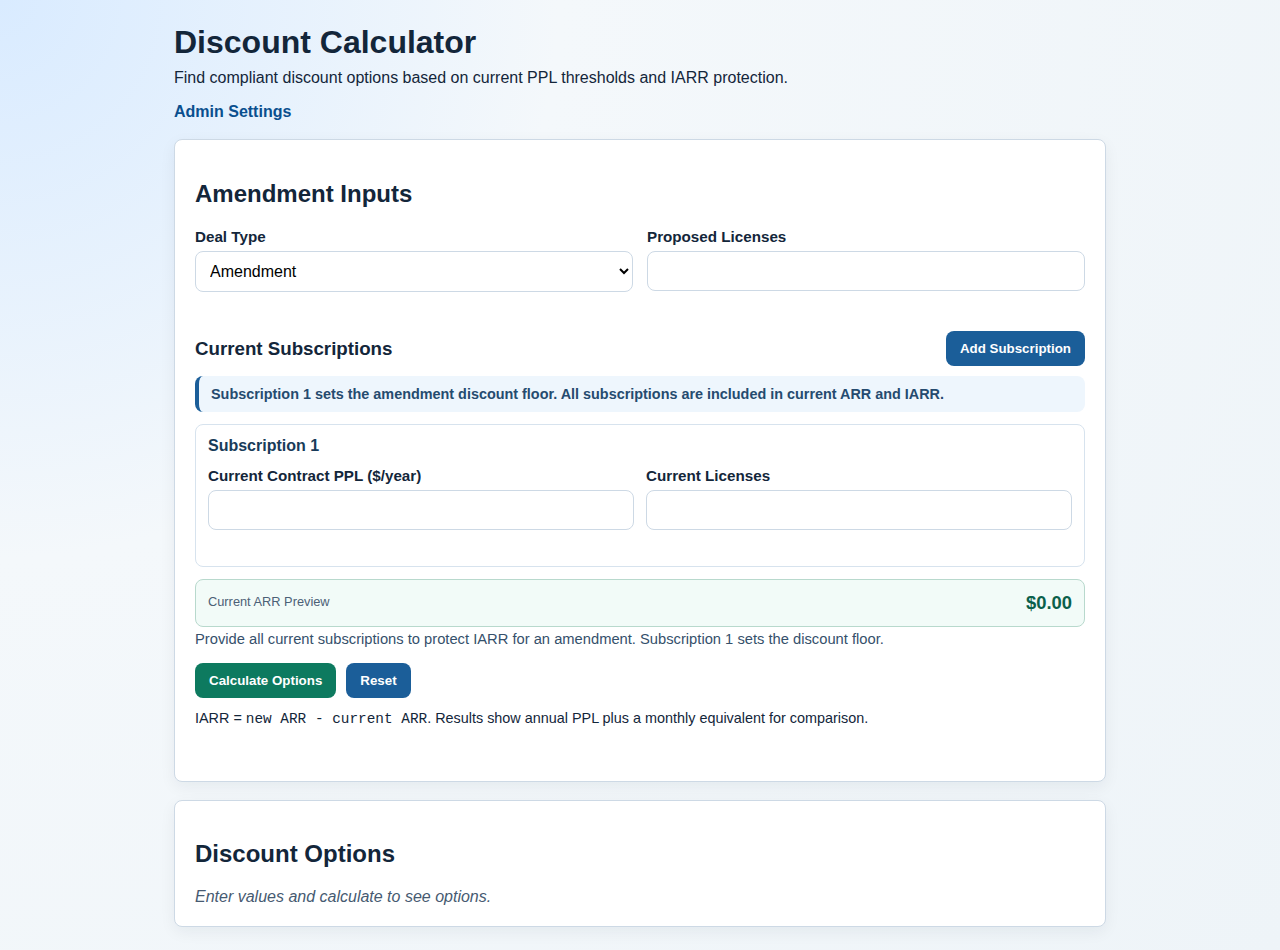
<file: index.html>
<!doctype html>
<html lang="en">
<head>
  <meta charset="UTF-8" />
  <meta name="viewport" content="width=device-width, initial-scale=1.0" />
  <title>Discount Calculator</title>
  <link rel="stylesheet" href="styles.css" />
</head>
<body>
  <main class="container">
    <header class="hero">
      <h1>Discount Calculator</h1>
      <p>Find compliant discount options based on current PPL thresholds and IARR protection.</p>
      <p class="nav-link"><a href="admin.html">Admin Settings</a></p>
    </header>

    <section class="card">
      <h2 id="deal-inputs-title">Amendment Inputs</h2>
      <form id="deal-form" novalidate>
        <div class="grid">
          <label class="field">
            <span>Deal Type</span>
            <select id="dealType">
              <option value="renewal">Amendment</option>
              <option value="net_new">Net New</option>
            </select>
            <span class="field-error" id="dealType-error" aria-live="polite"></span>
          </label>

          <label class="field">
            <span>Proposed Licenses</span>
            <input type="number" id="proposedLicenses" step="1" min="1" required />
            <span class="field-error" id="proposedLicenses-error" aria-live="polite"></span>
          </label>
        </div>
        <div class="subscription-section renewal-only" id="current-subscriptions-field">
          <div class="subscription-heading">
            <h3>Current Subscriptions</h3>
            <button type="button" id="add-subscription-btn" class="secondary">Add Subscription</button>
          </div>
          <p class="subscription-callout">Subscription 1 sets the amendment discount floor. All subscriptions are included in current ARR and IARR.</p>
          <div id="current-subscriptions" class="subscription-list">
            <div class="subscription-row" data-subscription-row>
              <div class="subscription-row-header">
                <strong data-subscription-label>Subscription 1</strong>
                <button type="button" class="subscription-remove secondary" data-remove-subscription hidden>Remove</button>
              </div>
              <div class="subscription-row-fields">
                <label class="field">
                  <span>Current Contract PPL ($/year)</span>
                  <input type="number" id="currentPpl" data-current-ppl step="0.01" min="0" required />
                  <span class="field-error" data-current-ppl-error aria-live="polite"></span>
                </label>
                <label class="field">
                  <span>Current Licenses</span>
                  <input type="number" id="currentLicenses" data-current-licenses step="1" min="1" required />
                  <span class="field-error" data-current-licenses-error aria-live="polite"></span>
                </label>
              </div>
            </div>
          </div>
          <div class="current-arr-preview" id="current-arr-preview" aria-live="polite">
            <span class="summary-stat-label">Current ARR Preview</span>
            <strong id="current-arr-value">$0.00</strong>
          </div>
        </div>
        <p class="deal-type-note" id="deal-type-help">Provide all current subscriptions to protect IARR for an amendment. Subscription 1 sets the discount floor.</p>

        <div class="actions">
          <button type="submit">Calculate Options</button>
          <button type="button" id="reset-btn" class="secondary">Reset</button>
        </div>
      </form>
      <p class="hint">IARR = <code>new ARR - current ARR</code>. Results show annual PPL plus a monthly equivalent for comparison.</p>
      <div id="errors" class="errors" role="alert" aria-live="polite"></div>
    </section>

    <section class="card">
      <h2>Discount Options</h2>
      <div id="results" class="results empty">Enter values and calculate to see options.</div>
    </section>
  </main>

  <script src="config-store.js?v=20260428"></script>
  <script src="app.js?v=20260428"></script>
</body>
</html>
</file>
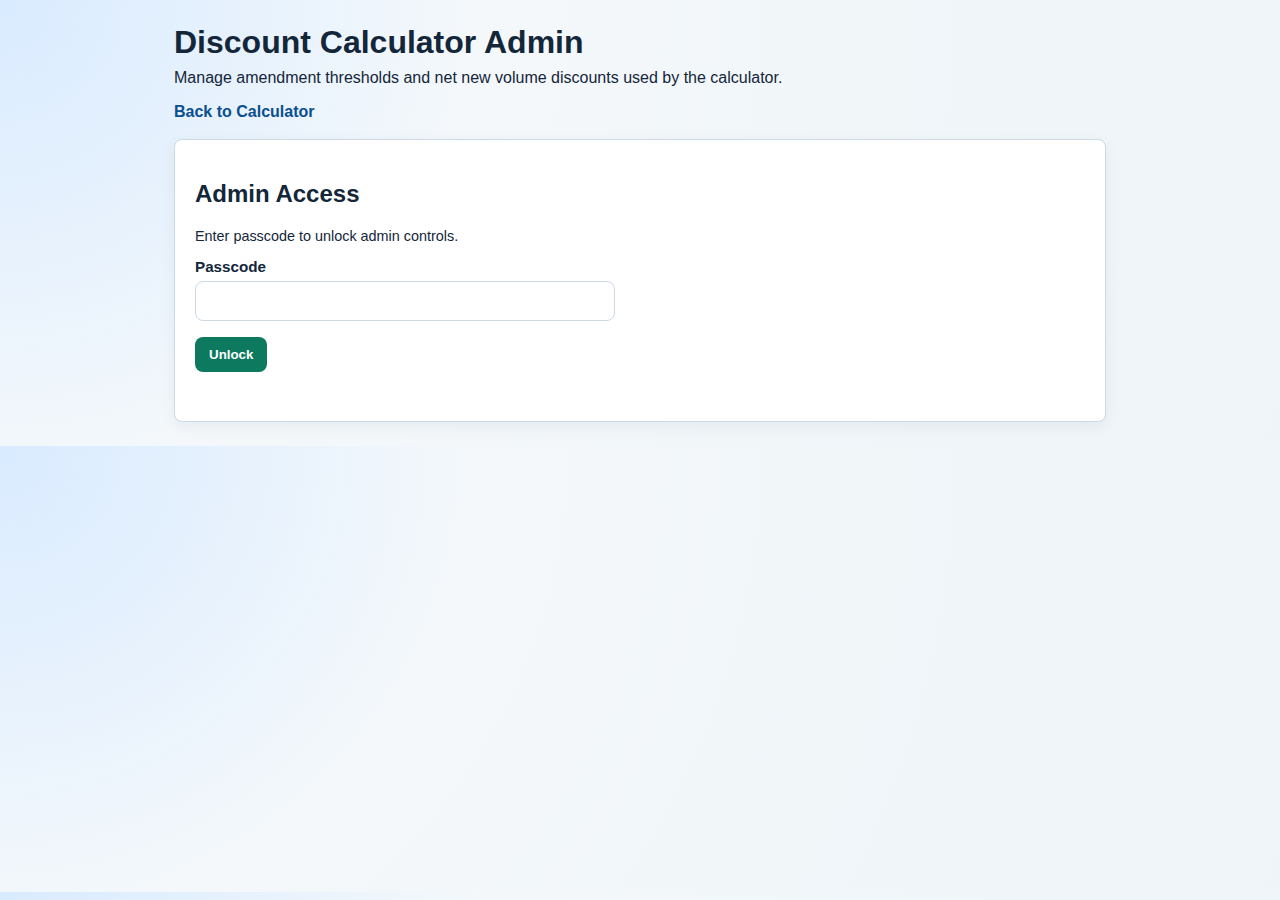
<file: admin.html>
<!doctype html>
<html lang="en">
<head>
  <meta charset="UTF-8" />
  <meta name="viewport" content="width=device-width, initial-scale=1.0" />
  <title>Discount Calculator Admin</title>
  <link rel="stylesheet" href="styles.css" />
</head>
<body>
  <main class="container">
    <header class="hero">
      <h1>Discount Calculator Admin</h1>
      <p>Manage amendment thresholds and net new volume discounts used by the calculator.</p>
      <p class="nav-link"><a href="index.html">Back to Calculator</a></p>
    </header>

    <section class="card" id="lock-section">
      <h2>Admin Access</h2>
      <p class="hint">Enter passcode to unlock admin controls.</p>
      <form id="unlock-form" novalidate>
        <div class="grid single-col">
          <label>
            Passcode
            <input type="password" id="admin-passcode" required autocomplete="off" />
          </label>
        </div>
        <div class="actions">
          <button type="submit">Unlock</button>
        </div>
      </form>
      <div id="lock-errors" class="errors" role="alert" aria-live="polite"></div>
    </section>

    <section class="card hidden" id="admin-panel">
      <h2>Discount Settings</h2>
      <p class="hint">Manage amendment thresholds and net new volume tiers used by the calculator.</p>
      <div class="grid">
        <label>
          Net New List Price ($)
          <input type="number" id="net-new-list-price" step="0.01" min="0" />
        </label>
      </div>

      <h3>Amendment Rules: Current PPL to Lowest Allowed Price</h3>
      <div class="table-wrap">
        <table>
          <thead>
            <tr>
              <th>Min Current PPL</th>
              <th>Max Current PPL</th>
              <th>Lowest Allowed Price</th>
              <th>Action</th>
            </tr>
          </thead>
          <tbody id="renewal-rules-body"></tbody>
        </table>
      </div>
      <div class="actions">
        <button type="button" id="add-renewal-rule-btn">Add Amendment Rule</button>
      </div>

      <h3>Net New Rules: License Volume to Discount % (5 Tiers)</h3>
      <div class="table-wrap">
        <table>
          <thead>
            <tr>
              <th>Min Licenses</th>
              <th>Max Licenses</th>
              <th>Discount %</th>
            </tr>
          </thead>
          <tbody id="net-new-rules-body"></tbody>
        </table>
      </div>
      <div class="actions">
        <button type="button" id="save-settings-btn">Save Settings</button>
        <button type="button" id="reset-settings-btn" class="secondary">Reset Default Settings</button>
      </div>
      <div id="settings-errors" class="errors" role="alert" aria-live="polite"></div>
    </section>
  </main>

  <script src="config-store.js"></script>
  <script src="admin.js"></script>
</body>
</html>
</file>
<file: styles.css>
:root {
  --bg: #f4f8fb;
  --ink: #13263a;
  --panel: #ffffff;
  --line: #cdd9e5;
  --accent: #0d7a5f;
  --accent-2: #1b5e99;
  --danger: #a22a2a;
}

* { box-sizing: border-box; }

body {
  margin: 0;
  font-family: "Segoe UI", Tahoma, Geneva, Verdana, sans-serif;
  color: var(--ink);
  background: radial-gradient(circle at 0% 0%, #d9ebff 0%, var(--bg) 35%, #eef4f8 100%);
}

.container {
  max-width: 980px;
  margin: 0 auto;
  padding: 24px;
}

.hero h1 {
  margin: 0;
  font-size: 2rem;
}

.hero p {
  margin-top: 8px;
}

.nav-link a {
  color: #0a4f8e;
  font-weight: 700;
  text-decoration: none;
}

.nav-link a:hover {
  text-decoration: underline;
}

.card {
  background: var(--panel);
  border: 1px solid var(--line);
  border-radius: 8px;
  padding: 20px;
  margin-top: 18px;
  box-shadow: 0 5px 16px rgba(16, 37, 58, 0.06);
}

.grid {
  display: grid;
  grid-template-columns: repeat(auto-fit, minmax(210px, 1fr));
  gap: 14px;
}

.grid.single-col {
  grid-template-columns: minmax(220px, 420px);
}

label {
  display: flex;
  flex-direction: column;
  font-weight: 600;
  font-size: 0.95rem;
  gap: 6px;
}

.field {
  align-self: start;
}

input,
select {
  border: 1px solid var(--line);
  border-radius: 8px;
  padding: 10px;
  font-size: 1rem;
  background: #fff;
}

input:focus-visible,
select:focus-visible,
button:focus-visible,
a:focus-visible {
  outline: 3px solid rgba(27, 94, 153, 0.25);
  outline-offset: 2px;
}

input:disabled,
select:disabled {
  background: #eef3f7;
  color: #5a6d82;
  cursor: not-allowed;
}

input.input-invalid,
select.input-invalid {
  border-color: var(--danger);
  background: #fff5f5;
}

.field-error {
  min-height: 1.1rem;
  color: var(--danger);
  font-size: 0.82rem;
  font-weight: 600;
}

.deal-type-note {
  margin: 4px 0 0;
  color: #35506b;
  font-size: 0.92rem;
}

.subscription-section {
  margin-top: 16px;
}

.subscription-heading {
  display: flex;
  align-items: center;
  justify-content: space-between;
  gap: 12px;
  margin-bottom: 10px;
}

.subscription-heading h3 {
  margin: 0;
}

.subscription-callout {
  margin: 0 0 12px;
  padding: 10px 12px;
  border-left: 4px solid var(--accent-2);
  border-radius: 8px;
  background: #eef6fd;
  color: #254b6f;
  font-size: 0.9rem;
  font-weight: 600;
}

.subscription-list {
  display: grid;
  gap: 12px;
}

.subscription-row {
  padding: 12px;
  border: 1px solid #d7e3ee;
  border-radius: 8px;
  background: #fff;
}

.subscription-row-header {
  display: flex;
  align-items: center;
  justify-content: space-between;
  gap: 12px;
  margin-bottom: 12px;
}

.subscription-row-header strong {
  color: #183b59;
}

.subscription-row-fields {
  display: grid;
  grid-template-columns: repeat(2, minmax(180px, 1fr));
  gap: 12px;
}

.subscription-remove {
  padding: 8px 10px;
}

.current-arr-preview {
  display: flex;
  align-items: center;
  justify-content: space-between;
  gap: 16px;
  margin-top: 12px;
  padding: 12px;
  border: 1px solid #b8d9cd;
  border-radius: 8px;
  background: #f2fbf8;
}

.current-arr-preview strong {
  color: #0b604b;
  font-size: 1.15rem;
}

h3 {
  margin-top: 18px;
  margin-bottom: 8px;
}

.actions {
  display: flex;
  gap: 10px;
  margin-top: 16px;
  flex-wrap: wrap;
}

button {
  border: none;
  border-radius: 8px;
  padding: 10px 14px;
  font-weight: 700;
  cursor: pointer;
  background: var(--accent);
  color: #fff;
}

button:disabled {
  opacity: 0.7;
  cursor: wait;
}

button.secondary {
  background: var(--accent-2);
}

.hint {
  margin-top: 12px;
  font-size: 0.9rem;
}

.errors {
  margin-top: 10px;
  color: var(--danger);
  font-weight: 600;
  min-height: 1.2rem;
}

.results {
  display: grid;
  grid-template-columns: repeat(auto-fit, minmax(260px, 1fr));
  gap: 18px;
}

.results.empty {
  font-style: italic;
  color: #465a71;
}

.option {
  border: 0;
  border-radius: 0;
  padding: 0;
  background: transparent;
}

.option h3 {
  margin-top: 0;
  margin-bottom: 10px;
}

.option p {
  margin: 6px 0;
}

.option.recommended {
  grid-column: 1 / -1;
  padding: 16px;
  border: 1px solid #78bda9;
  border-radius: 8px;
  background: linear-gradient(180deg, #edf9f5 0%, #f8fffc 100%);
  box-shadow: 0 10px 24px rgba(13, 122, 95, 0.12);
}

.recommended-header {
  display: flex;
  align-items: center;
  justify-content: space-between;
  gap: 16px;
  margin-bottom: 10px;
}

.recommended-header h3 {
  margin: 2px 0 0;
  font-size: 1.65rem;
  color: #0b604b;
}

.eyebrow {
  display: block;
  color: #557086;
  font-size: 0.76rem;
  font-weight: 800;
  letter-spacing: 0;
  text-transform: uppercase;
}

.recommended-iarr {
  min-width: 160px;
  padding: 12px;
  border: 1px solid #9acfbf;
  border-radius: 8px;
  background: #fff;
  text-align: right;
}

.recommended-iarr .summary-stat-value {
  color: #0b604b;
  font-size: 1.35rem;
}

.recommended-iarr.watch .summary-stat-value,
.watch {
  color: #9a5b00;
  font-weight: 700;
}

.positive {
  color: #0b604b;
  font-weight: 700;
}

.badge {
  display: inline-flex;
  align-items: center;
  justify-content: center;
  padding: 3px 8px;
  border-radius: 999px;
  font-size: 0.75rem;
  font-weight: 700;
  background: #dff5ec;
  color: #0c6a52;
}

.summary-grid {
  display: grid;
  grid-template-columns: repeat(auto-fit, minmax(140px, 1fr));
  gap: 10px;
  margin-top: 8px;
}

.summary-stat {
  border: 1px solid var(--line);
  border-radius: 6px;
  padding: 10px;
  background: #fff;
}

.summary-stat-label {
  display: block;
  font-size: 0.8rem;
  color: #4c6076;
  margin-bottom: 4px;
}

.summary-stat-value {
  display: block;
  font-weight: 700;
}

.meta {
  margin-top: 8px;
  font-size: 0.9rem;
  color: #35506b;
}

.table-wrap {
  overflow-x: auto;
  border: 1px solid var(--line);
  border-radius: 8px;
  background: #fff;
}

table {
  width: 100%;
  border-collapse: collapse;
}

th, td {
  border-bottom: 1px solid var(--line);
  padding: 10px 12px;
  text-align: left;
  white-space: nowrap;
}

tbody tr:last-child td {
  border-bottom: 0;
}

th {
  background: #f3f7fa;
  color: #425a71;
  font-size: 0.82rem;
}

.num {
  text-align: right;
}

tr.is-recommended td {
  background: #e8f7f1;
  font-weight: 600;
}

td input {
  width: 100%;
  min-width: 110px;
}

.rule-delete {
  background: #a22a2a;
}

.hidden {
  display: none;
}

@media (max-width: 600px) {
  .container { padding: 14px; }
  .hero h1 { font-size: 1.5rem; }
  .subscription-heading { align-items: stretch; flex-direction: column; }
  .subscription-row-header { align-items: stretch; flex-direction: column; }
  .subscription-row-fields { grid-template-columns: 1fr; }
  .current-arr-preview { align-items: flex-start; flex-direction: column; gap: 4px; }
  .recommended-header { align-items: stretch; flex-direction: column; }
  .recommended-iarr { text-align: left; }
  .actions button { width: 100%; }
}
</file>
